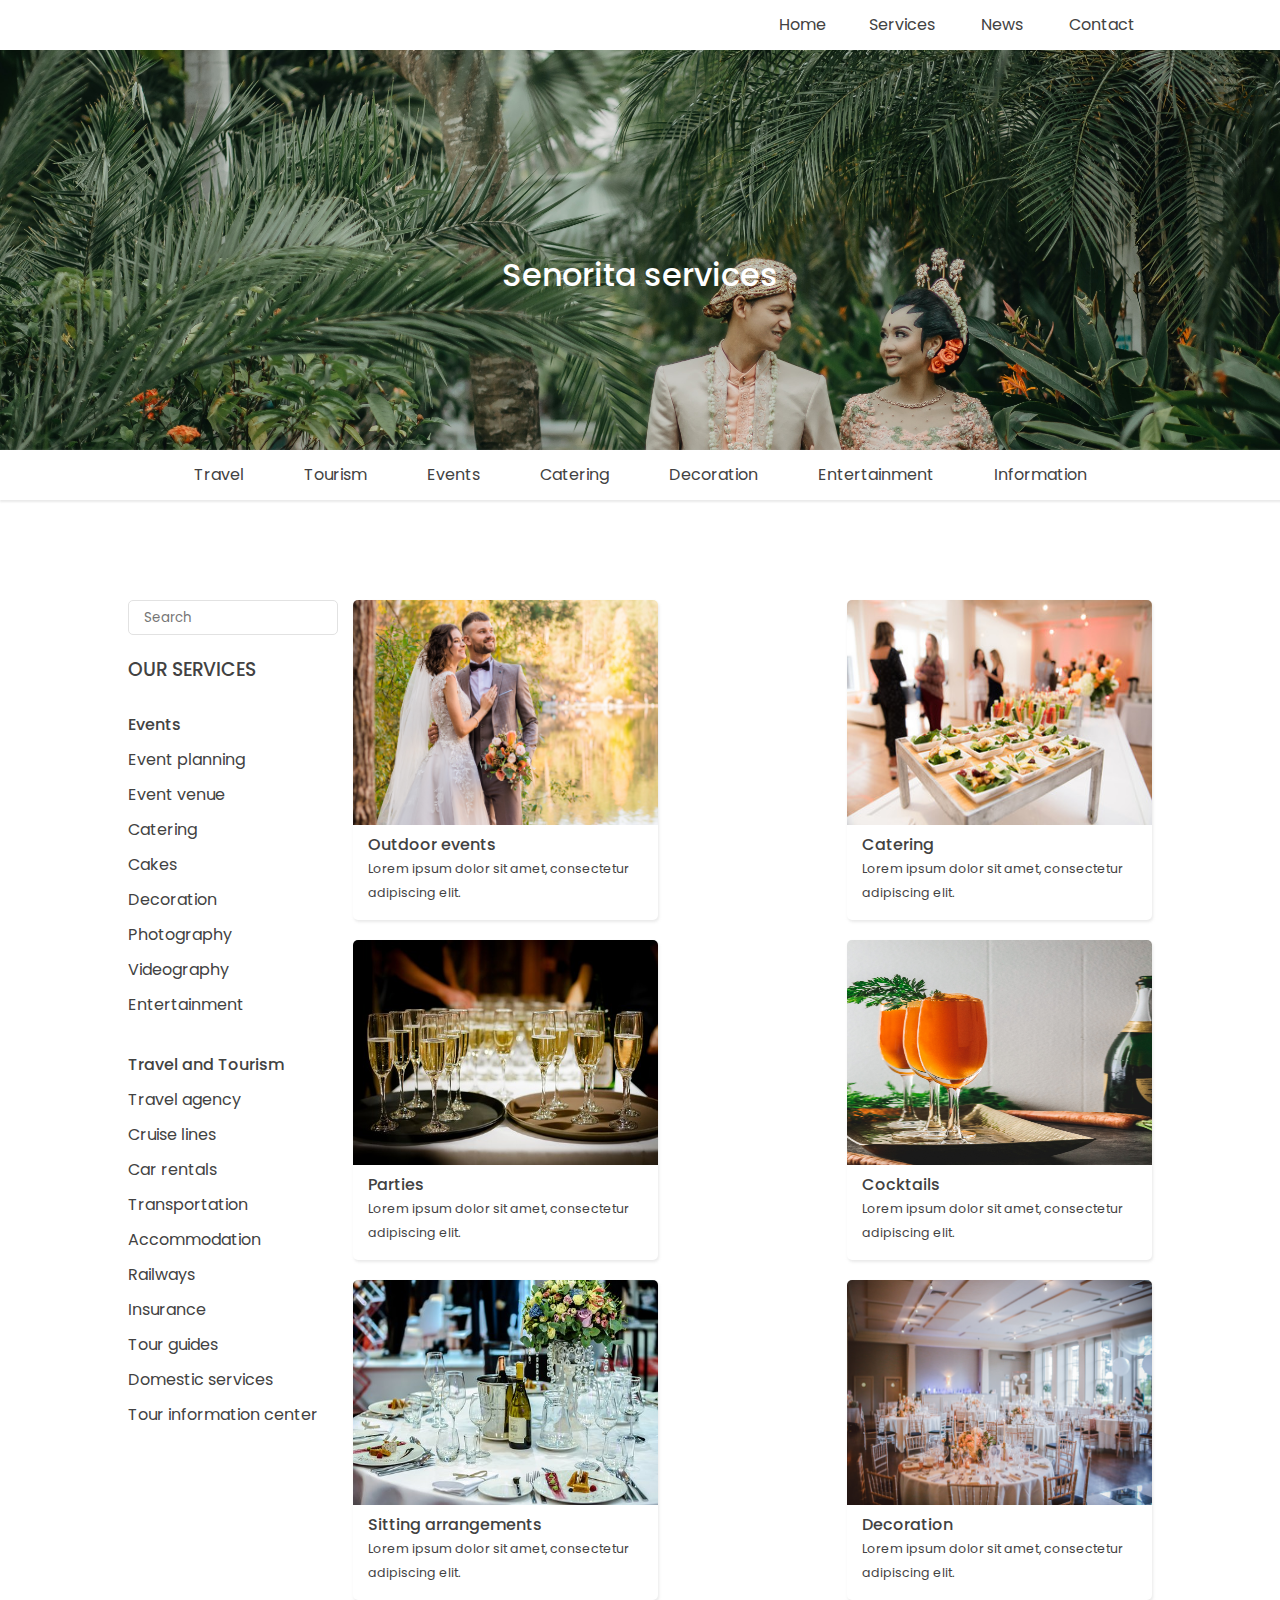
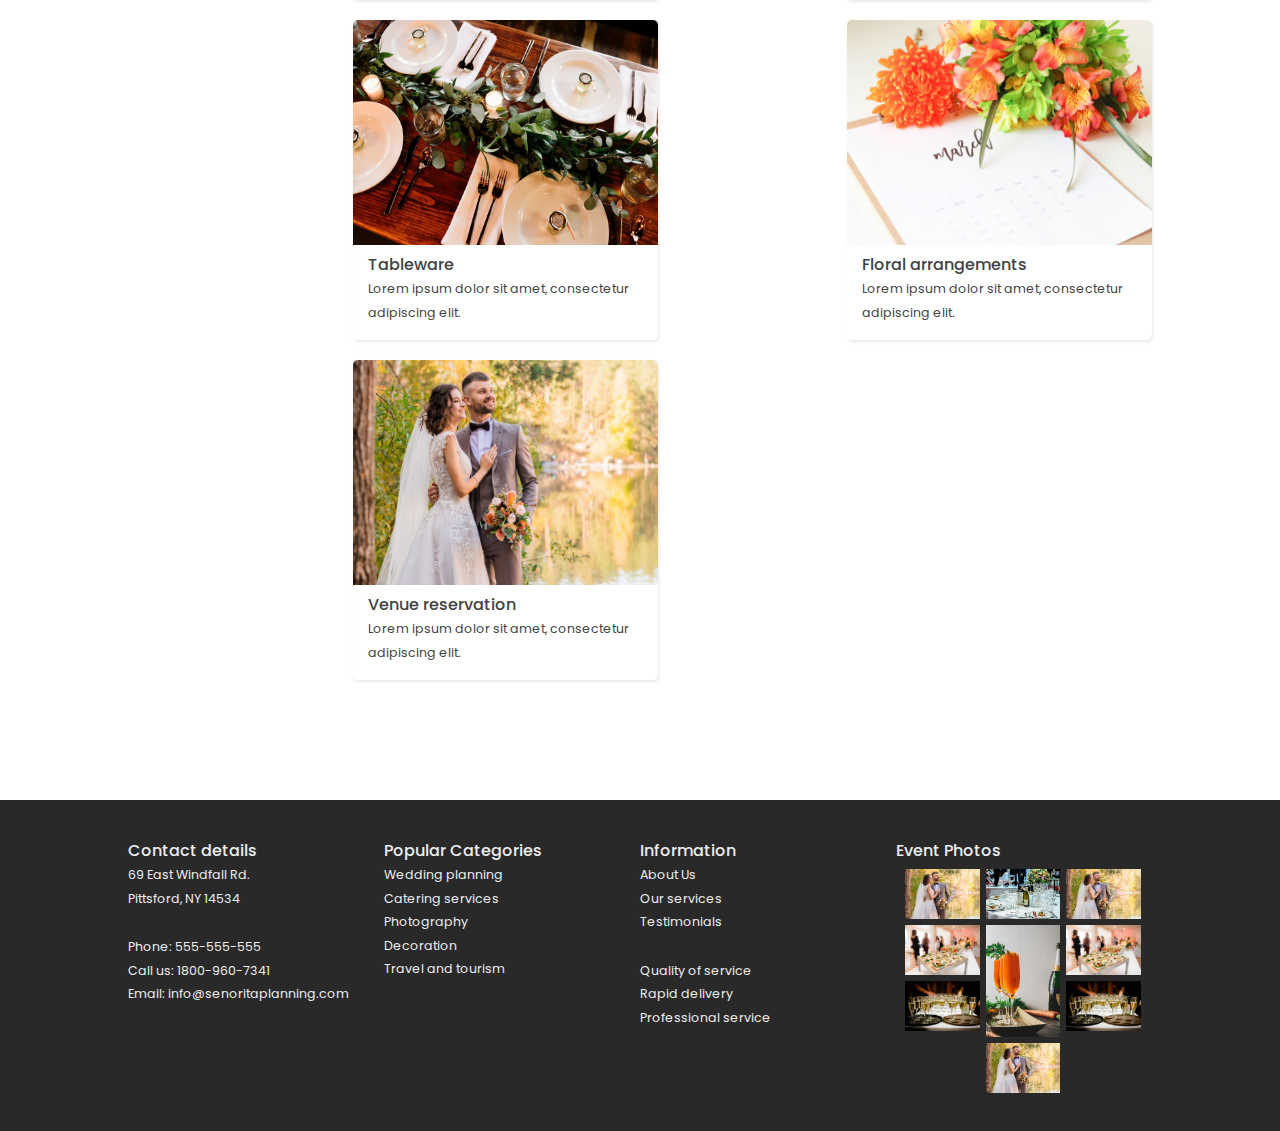
<file: eventservices.html>
<!DOCTYPE html>
<html>

<head>
    <title>Senorita-D Events</title>
    <meta name="viewport" content="width=device-width, initial-scale=1">
    <link href="https://fonts.googleapis.com/css2?family=Poppins:wght@300;400;500&display=swap" rel="stylesheet">
    <link rel="stylesheet" type="text/css" href="css/style.css">
    <link rel="stylesheet" type="text/css" href="css/eventservices.css">
</head>

<body>
    <header>
        <nav class="navbar">
            <!--logo-->

            <div class="container">
                <ul id="menu">
                    <li><a href="index.html">Home</a></li>
                    <li>
                        <a href="eventservices.html">Services <i class="fa fa-caret-down"></i></a>
                        <ul class="hidden">
                            <li><a href="#">Tourism</a></li>
                            <li><a href="eventservices.html">Events</a></li>
                        </ul>
                    </li>
                    <li>
                        <ul class="hidden">
                            <li><a href="#">Tourism</a></li>
                            <li><a href="#">Events</a></li>
                        </ul>
                    </li>
                    <li><a href="#">News</a></li>
                    <li><a href="#">Contact</a></li>
                </ul>
            </div>
        </nav>
        <div class="heading center-vertical center-horizontal">
            <h1 style="color: white;">Senorita services</h1>
        </div>
        <div class="secondary-nav">
            <div class="secondary-nav-item">Travel</div>
            <div class="secondary-nav-item">Tourism</div>
            <div class="secondary-nav-item">Events</div>
            <div class="secondary-nav-item">Catering</div>
            <div class="secondary-nav-item">Decoration</div>
            <div class="secondary-nav-item">Entertainment</div>
            <div class="secondary-nav-item">Information</div>
        </div>
    </header>

    <main>
        <div class="full-width-section">
            <div class="sidebar">
                <form>
                    <input id="sidebar-searchbar" type="text" placeholder="Search">
                </form>
                <h3>OUR SERVICES</h3>
                <br>
                <h4>Events</h4>
                <ul>
                    <li>Event planning</li>
                    <li>Event venue</li>
                    <li>Catering</li>
                    <li>Cakes</li>
                    <li>Decoration</li>
                    <li>Photography</li>
                    <li>Videography</li>
                    <li>Entertainment</li>
                </ul>
                <br>
                <h4>Travel and Tourism</h4>
                <ul>
                    <li>Travel agency</li>
                    <li>Cruise lines</li>
                    <li>Car rentals</li>
                    <li>Transportation</li>
                    <li>Accommodation</li>
                    <li>Railways</li>
                    <li>Insurance</li>
                    <li>Tour guides</li>
                    <li>Domestic services</li>
                    <li>Tour information center</li>
                </ul>
            </div>

            <div class="main-content full-width-section">
                <div class="service-card">
                    <img src="images/eve1.jpg">
                    <div class="service-card-footer">
                        <h4>Outdoor events</h4>
                        <p><small>Lorem ipsum dolor sit amet, consectetur adipiscing elit.</small></p>
                    </div>
                </div>

                <div class="service-card">
                    <img src="images/eve2.jpg">
                    <div class="service-card-footer">
                        <h4>Catering</h4>
                        <p><small>Lorem ipsum dolor sit amet, consectetur adipiscing elit.</small></p>
                    </div>
                </div>

                <div class="service-card">
                    <img src="images/eve3.jpg">
                    <div class="service-card-footer">
                        <h4>Parties</h4>
                        <p><small>Lorem ipsum dolor sit amet, consectetur adipiscing elit.</small></p>
                    </div>
                </div>
                <div class="service-card">
                    <img src="images/eve4.jpg">
                    <div class="service-card-footer">
                        <h4>Cocktails</h4>
                        <p><small>Lorem ipsum dolor sit amet, consectetur adipiscing elit.</small></p>
                    </div>
                </div>

                <div class="service-card">
                    <img src="images/eve5.jpg">
                    <div class="service-card-footer">
                        <h4>Sitting arrangements</h4>
                        <p><small>Lorem ipsum dolor sit amet, consectetur adipiscing elit.</small></p>
                    </div>
                </div>

                <div class="service-card">
                    <img src="images/event1.jpg">
                    <div class="service-card-footer">
                        <h4>Decoration</h4>
                        <p><small>Lorem ipsum dolor sit amet, consectetur adipiscing elit.</small></p>
                    </div>
                </div>
                <div class="service-card">
                    <img src="images/event.jpg">
                    <div class="service-card-footer">
                        <h4>Tableware</h4>
                        <p><small>Lorem ipsum dolor sit amet, consectetur adipiscing elit.</small></p>
                    </div>
                </div>

                <div class="service-card">
                    <img src="images/flowers.jpg">
                    <div class="service-card-footer">
                        <h4>Floral arrangements</h4>
                        <p><small>Lorem ipsum dolor sit amet, consectetur adipiscing elit.</small></p>
                    </div>
                </div>

                <div class="service-card">
                    <img src="images/eve1.jpg">
                    <div class="service-card-footer">
                        <h4>Venue reservation</h4>
                        <p><small>Lorem ipsum dolor sit amet, consectetur adipiscing elit.</small></p>
                    </div>
                </div>
            </div>
        </div>
    </main>

    <footer class="full-width-section">
        <div class="row">
            <div class="col-s4">
                <h4>Contact details</h4>
                <p><small>69 East Windfall Rd.</small></p>
                <p><small>Pittsford, NY 14534</small></p>
                <br>
                <p><small>Phone: 555-555-555</small></p>
                <p><small>Call us: 1800-960-7341 </small></p>
                <p><small>Email: info@senoritaplanning.com</small></p>
            </div>

            <div class="col-s4">
                <h4>Popular Categories</h4>
                <p><small>Wedding planning</small></p>
                <p><small>Catering services</small></p>
                <p><small>Photography</small></p>
                <p><small>Decoration</small></p>
                <p><small>Travel and tourism</small></p>
            </div>

            <div class="col-s4">
                <h4>Information</h4>
                <p><small>About Us</small></p>
                <p><small>Our services</small></p>
                <p><small>Testimonials</small></p>
                <br>
                <p><small>Quality of service</small></p>
                <p><small>Rapid delivery</small></p>
                <p><small>Professional service</small></p>
            </div>

            <div class="col-s4">
                <h4>Event Photos</h4>
                <!-- Photo Grid -->
                <div class="photo-row">
                    <div class="photo-column">
                        <img src="./images/eve1.jpg" style="width:100%">
                        <img src="./images/eve2.jpg" style="width:100%">
                        <img src="./images/eve3.jpg" style="width:100%">
                    </div>
                    <div class="photo-column">
                        <img src="./images/eve5.jpg" style="width:100%">
                        <img src="./images/eve4.jpg" style="width:100%">
                        <img src="./images/eve1.jpg" style="width:100%">
                    </div>
                    <div class="photo-column">
                        <img src="./images/eve1.jpg" style="width:100%">
                        <img src="./images/eve2.jpg" style="width:100%">
                        <img src="./images/eve3.jpg" style="width:100%">
                    </div>
                </div>

            </div>
        </div>

    </footer>
</body>

</html>
</file>
<file: css/style.css>
* {
                margin: 0px;
                padding: 0px;
                box-sizing: border-box;
            }
            
            body {
                font-family: 'Poppins', sans-serif;
                width: 100%;
                color: #424242;
            }
            
            h1,
            h2,
            h3,
            h4 {
                font-weight: 500;
            }
            
            h2 {
                margin: 30px 0 10px 0;
            }
            
            h3 {
                margin: 20px 0 3px 0;
            }
            
            p {
                line-height: 150%;
                font-size: 15px;
                font-weight: 400;
            }
            
            button,
            form,
            li,
            a {
                font-family: 'Poppins', sans-serif;
            }
            
            nav {
                padding: 0 10%;
                position: fixed;
                top: 0;
                right: 0;
                width: 100%;
                height: 50px;
                background-color: white;
            }
            
            .full-width-section {
                margin: 100px 0 0 0;
                width: 100%;
            }
            
            .fa {
                font-size: 12px;
                display: inline;
                align-content: flex-end;
                color: #424242;
            }
            
            nav .container {
                float: right;
            }
            
            ul {
                list-style-type: none;
                margin: 0;
                padding: 0;
                /*position: absolute;*/
            }
            /*Create a horizontal list with spacing*/
            
            nav li {
                display: inline-block;
                float: left;
            }
            /*Style for menu links*/
            
            li a {
                display: block;
                min-width: 100px;
                height: 50px;
                text-align: center;
                line-height: 50px;
                color: #424242;
                /*background: #2f3036;*/
                text-decoration: none;
                font-family: 'Poppins', sans-serif;
            }
            /*Hover state for top level links*/
            
            li:hover a {
                background: #19c589;
            }
            /*Style for dropdown links*/
            
            li:hover ul a {
                background: #f3f3f3;
                color: #2f3036;
                height: 40px;
                line-height: 40px;
            }
            /*Hover state for dropdown links*/
            
            li:hover ul a:hover {
                background: #19c589;
                color: #fff;
            }
            /*Hide dropdown links until they are needed*/
            
            li ul {
                display: none;
            }
            /*Make dropdown links vertical*/
            
            li ul li {
                display: block;
                float: none;
            }
            /*Prevent text wrapping*/
            
            li ul li a {
                width: auto;
                min-width: 100px;
                padding: 0 20px;
            }
            /*Display the dropdown on hover*/
            
            ul li a:hover+.hidden,
            .hidden:hover {
                display: block;
            }
            /*Responsive Styles*/
            
            @media screen and (max-width: 760px) {
                /*Make dropdown links appear inline*/
                ul {
                    position: static;
                    display: none;
                }
                /*Create vertical spacing*/
                li {
                    margin-bottom: 1px;
                }
                /*Make all menu links full width*/
                ul li,
                li a {
                    width: 100%;
                }
            }
            
            .justify-between {
                display: flex;
                justify-content: space-between;
            }
            
            .img100 {
                width: 100%;
                object-fit: cover;
            }
            
            .img90 {
                width: 90%;
                object-fit: cover;
            }
            
            .w50 {
                width: 50%;
            }
            
            .medimg {
                border: 3px solid rgb(245, 245, 245);
                border-radius: 5px;
                width: 90%;
                object-fit: cover;
                box-shadow: 3px 5px 6px rgba(182, 182, 182, 0.3);
            }
            /*vertically center elements in the div*/
            
            .center-vertical {
                display: flex;
                align-items: center;
                height: 100%;
            }
            
            .center-horizontal {
                display: flex;
                justify-content: center;
            }
            
            .right {
                display: flex;
                justify-content: flex-end;
            }
            
            .column-s6 {
                float: left;
                width: 50%;
            }
            /* Clear floats after the columns */
            
            .row:after {
                content: "";
                display: table;
                clear: both;
            }
            
            .bottom {
                position: absolute;
                bottom: 0;
            }
            
            .col-s4 {
                float: left;
                width: 25%;
            }
            
            .col-span3 {
                float: left;
                width: 75%;
                text-align: justify;
            }
            
            .col-span1 {
                float: right;
                width: 25%;
                text-align: center;
            }
            
            .comments {
                width: 90%;
                float: right;
            }
            
            footer {
                margin-top: 15px;
                padding: 3% 10%;
                color: rgb(238, 238, 238);
                background-color: #292929;
            }
            /*footer components*/
            
            .photo-row {
                display: -ms-flexbox;
                /* IE10 */
                display: flex;
                -ms-flex-wrap: wrap;
                /* IE10 */
                flex-wrap: wrap;
                padding: 0 6px;
            }
            /* Create four equal columns that sits next to each other */
            
            .photo-column {
                -ms-flex: 33%;
                /* IE10 */
                flex: 33%;
                max-width: 33%;
                padding: 0 3px;
            }
            
            .photo-column img {
                margin-top: 6px;
                vertical-align: middle;
                width: 100%;
            }
            
            .photo-column img:hover {
                -ms-transform: scale(3);
                /* IE 9 */
                -webkit-transform: scale(3);
                /* Safari 3-8 */
                transform: scale(3);
</file>
<file: css/eventservices.css>
.heading {
    /*set landing image as background #to be replaced with particle.js animation*/
    height: 50vh;
    padding-top: 100px;
    background: url(../images/landing.jpg) no-repeat top;
    background-size: cover;
    background-position: center center;
}

.secondary-nav {
    display: flex;
    justify-content: center;
    /*box-shadow: [horizontal offset] [vertical offset] [blur radius] [optional spread radius] [color];*/
    box-shadow: 1px 1px 2px 1px rgba(182, 182, 182, 0.3);
}

.secondary-nav-item {
    margin: 0 30px;
    line-height: 50px;
    align-items: center;
}

main {
    padding: 0 10%;
}

.sidebar {
    float: left;
    width: 22%;
}

#sidebar-searchbar {
    width: 210px;
    height: 35px;
    padding: 0 15px;
    border: 1px solid #e2e2e2;
    border-radius: 5px;
}

#sidebar-searchbar::placeholder {
    font-family: 'Poppins', sans-serif;
}

.sidebar li {
    margin: 10px 0;
}

.main-content {
    width: 78%;
    display: flex;
    justify-content: space-between;
    flex-wrap: wrap;
}


/* Float three cards side by side */

.service-card {
    float: left;
    width: 305px;
    height: 320px;
    border-radius: 5px;
    box-shadow: 1px 2px 3px rgba(182, 182, 182, 0.3);
    margin-bottom: 20px;
}

.service-card img {
    width: 100%;
    height: 225px;
    border-radius: 5px 5px 0 0;
}

.service-card-footer {
    padding: 0 15px;
}
</file>
